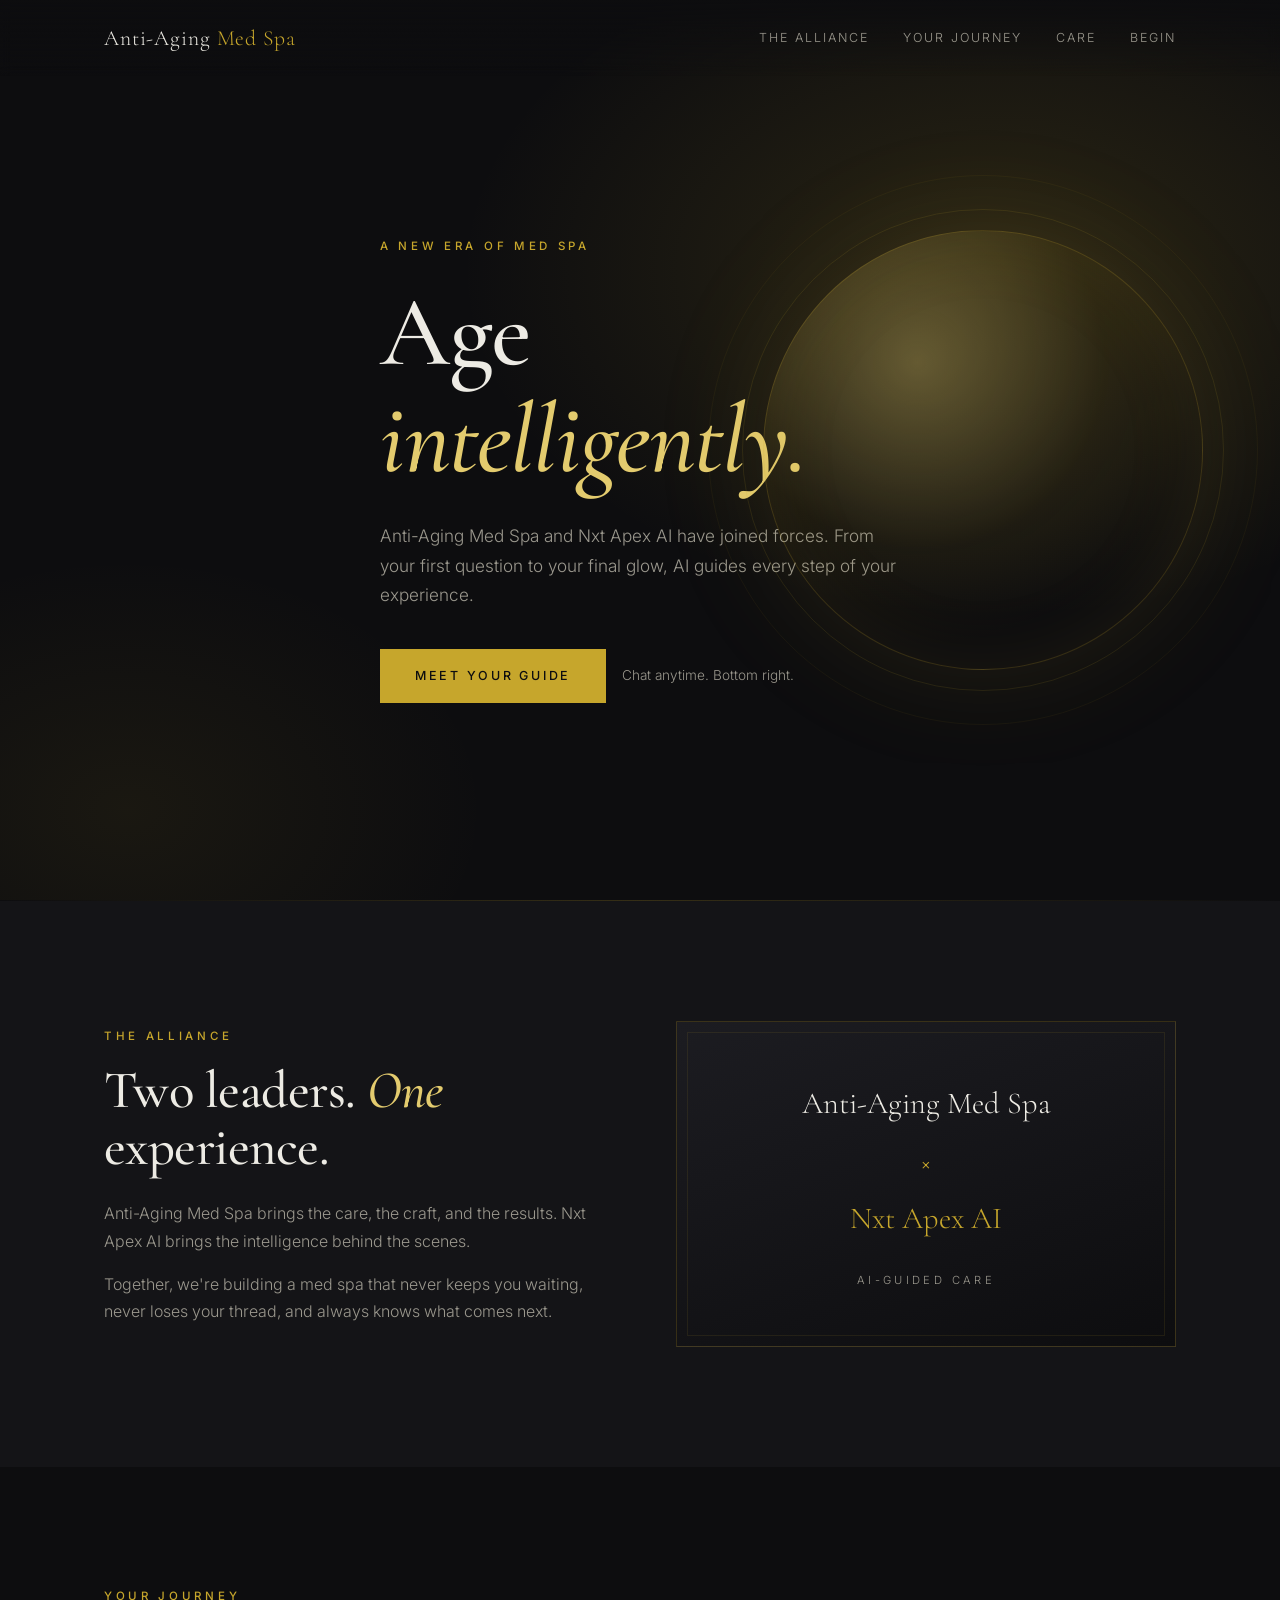
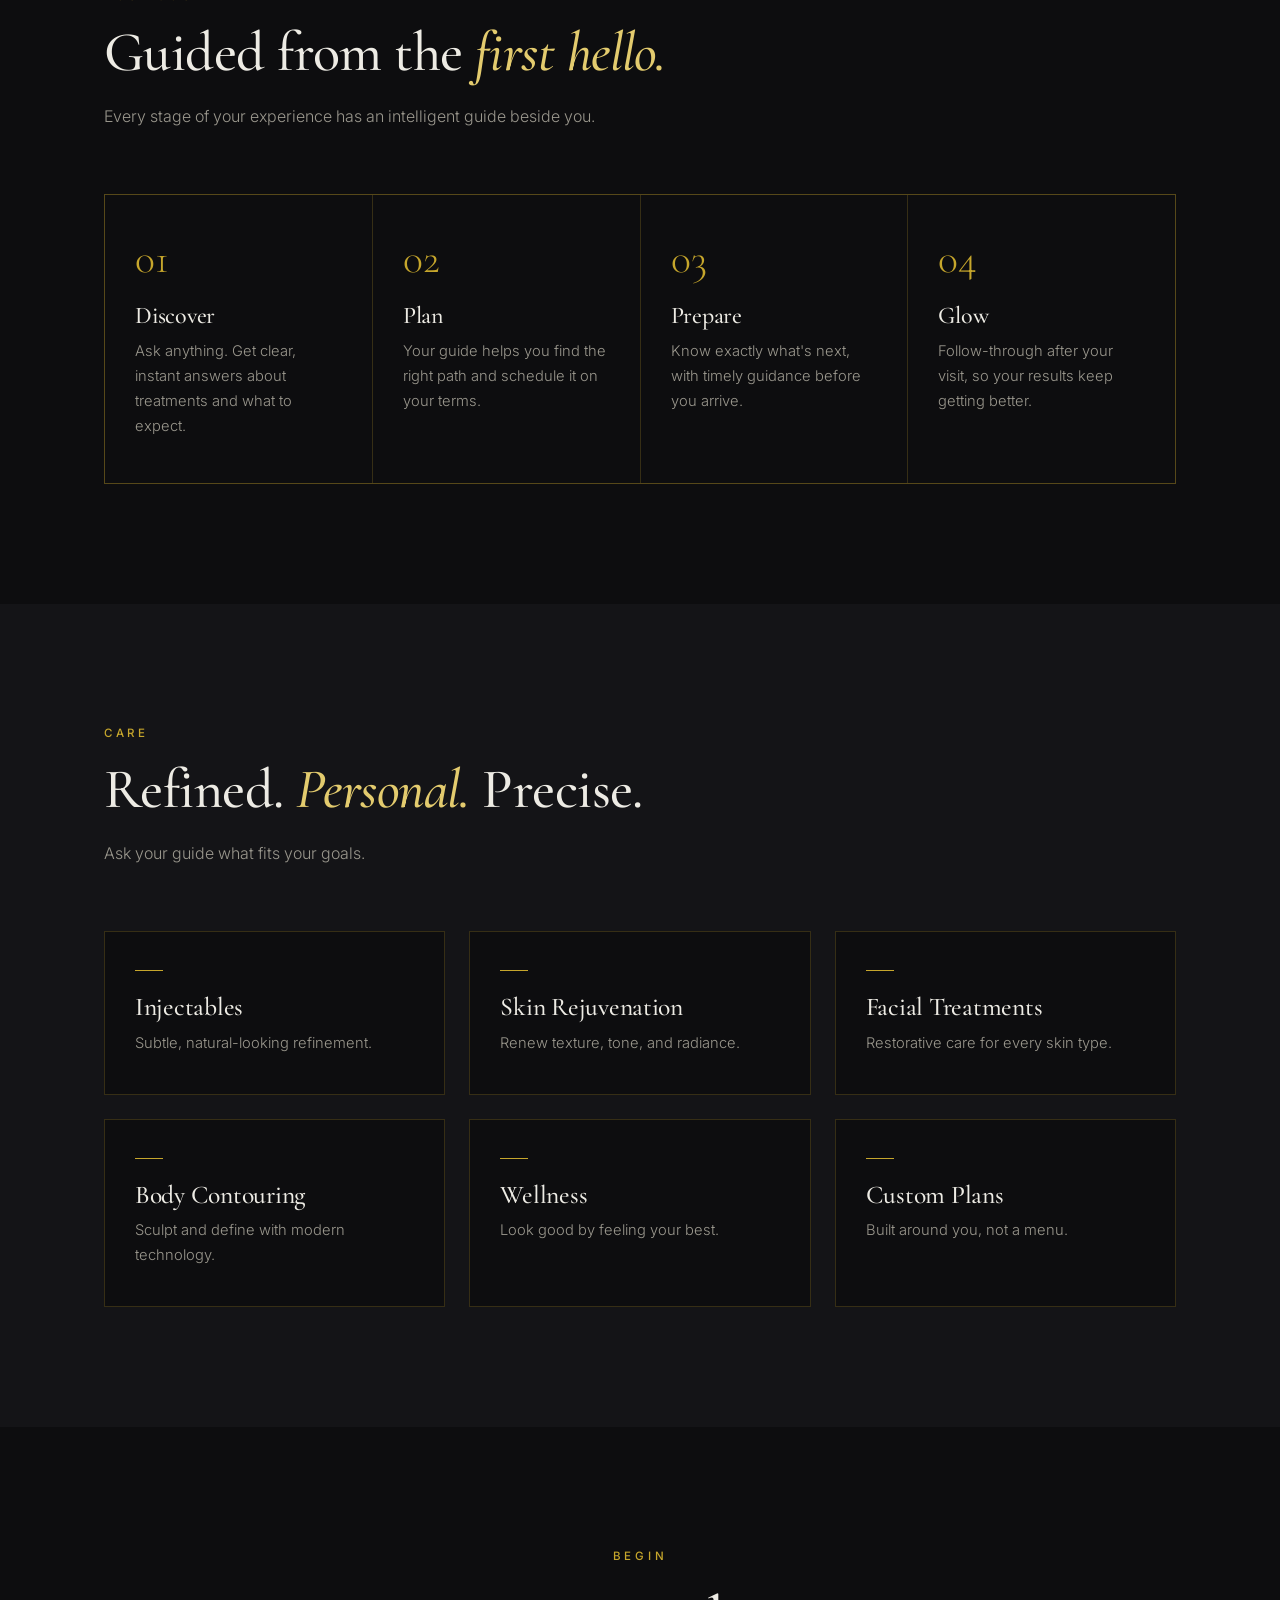
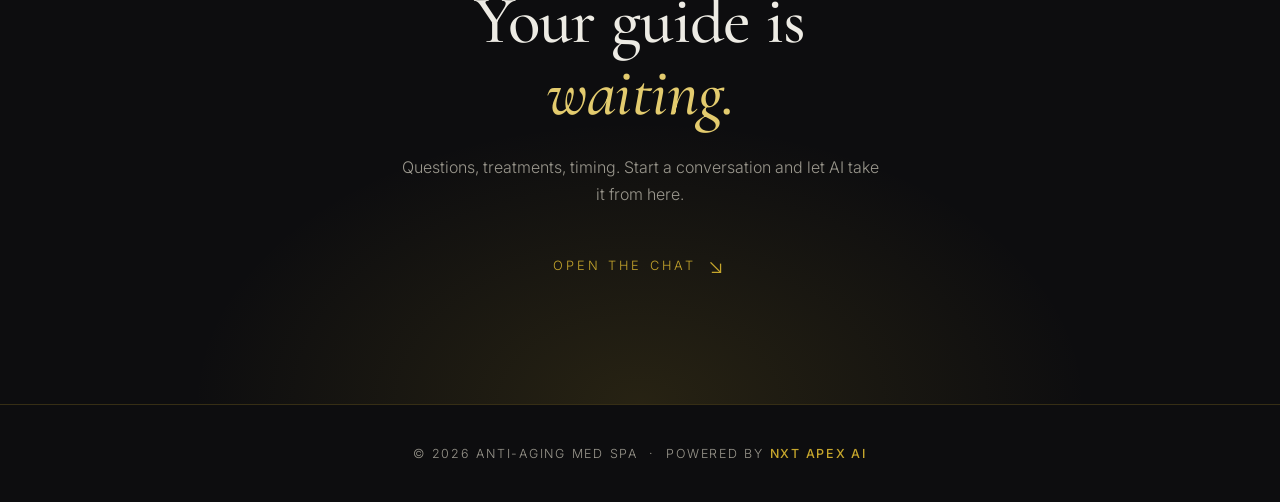
<file: antiaging-medspa/index.html>
<!DOCTYPE html>
<html lang="en">
<head>
<meta charset="UTF-8">
<meta name="viewport" content="width=device-width, initial-scale=1">
<title>Anti-Aging Med Spa | The AI-Guided Med Spa Experience</title>
<meta name="description" content="Anti-Aging Med Spa and Nxt Apex AI have joined forces. AI guides your entire experience, from first question to final glow.">
<link rel="preconnect" href="https://fonts.googleapis.com">
<link rel="preconnect" href="https://fonts.gstatic.com" crossorigin>
<link href="https://fonts.googleapis.com/css2?family=Cormorant+Garamond:ital,wght@0,400;0,500;0,600;1,400;1,500&family=Inter:wght@300;400;500;600&display=swap" rel="stylesheet">
<style>
  :root{
    --gold:#C6A62C;
    --gold-soft:#E3CB6E;
    --ink:#0D0D0F;
    --ink-2:#141417;
    --ink-3:#1c1c21;
    --line:rgba(198,166,44,.22);
    --text:#EDEBE4;
    --muted:#9a978d;
  }
  *{box-sizing:border-box;margin:0;padding:0}
  html{scroll-behavior:smooth}
  body{background:var(--ink);color:var(--text);font-family:'Inter',system-ui,sans-serif;font-weight:300;line-height:1.7;-webkit-font-smoothing:antialiased;overflow-x:hidden}
  h1,h2,h3{font-family:'Cormorant Garamond',Georgia,serif;font-weight:500;line-height:1.08;letter-spacing:-.01em}
  a{color:inherit;text-decoration:none}
  .wrap{max-width:1120px;margin:0 auto;padding:0 24px}
  .eyebrow{font-size:.72rem;letter-spacing:.32em;text-transform:uppercase;color:var(--gold);font-weight:500}
  .gold{color:var(--gold)}
  em{font-style:italic;color:var(--gold-soft)}

  /* nav */
  nav{position:fixed;inset:0 0 auto 0;z-index:50;background:linear-gradient(to bottom,rgba(13,13,15,.92),rgba(13,13,15,0));backdrop-filter:blur(6px)}
  nav .wrap{display:flex;align-items:center;justify-content:space-between;height:76px}
  .logo{font-family:'Cormorant Garamond',serif;font-size:1.35rem;letter-spacing:.04em}
  .logo span{color:var(--gold)}
  nav ul{display:flex;gap:34px;list-style:none;font-size:.78rem;letter-spacing:.16em;text-transform:uppercase}
  nav ul a{color:var(--muted);transition:color .3s}
  nav ul a:hover{color:var(--gold)}
  @media(max-width:720px){nav ul{display:none}}

  /* hero */
  .hero{min-height:100vh;display:flex;align-items:center;position:relative;padding:130px 0 90px;
    background:
      radial-gradient(60% 55% at 78% 30%,rgba(198,166,44,.16),transparent 70%),
      radial-gradient(40% 40% at 10% 90%,rgba(198,166,44,.07),transparent 70%),
      var(--ink)}
  .hero h1{font-size:clamp(2.9rem,8vw,6.2rem);margin:22px 0 28px;max-width:11ch}
  .hero p.lead{max-width:520px;color:var(--muted);font-size:1.08rem}
  .hero-cta{margin-top:40px;display:flex;flex-wrap:wrap;gap:16px;align-items:center}
  .btn{display:inline-block;padding:15px 34px;border:1px solid var(--gold);color:var(--gold);font-size:.78rem;letter-spacing:.22em;text-transform:uppercase;font-weight:500;transition:all .35s}
  .btn.fill{background:var(--gold);color:var(--ink)}
  .btn:hover{background:var(--gold);color:var(--ink)}
  .btn.fill:hover{background:var(--gold-soft);border-color:var(--gold-soft)}
  .hint{font-size:.85rem;color:var(--muted)}
  .orb{position:absolute;right:6%;top:50%;transform:translateY(-50%);width:min(38vw,440px);aspect-ratio:1;border-radius:50%;
    border:1px solid var(--line);
    background:radial-gradient(circle at 35% 30%,rgba(227,203,110,.35),rgba(198,166,44,.06) 45%,transparent 70%);
    box-shadow:0 0 120px rgba(198,166,44,.12),inset 0 0 80px rgba(198,166,44,.08);
    animation:float 9s ease-in-out infinite}
  .orb::before,.orb::after{content:"";position:absolute;inset:-22px;border-radius:50%;border:1px solid rgba(198,166,44,.12)}
  .orb::after{inset:-56px;border-color:rgba(198,166,44,.06)}
  @keyframes float{50%{transform:translateY(-54%)}}
  @media(max-width:860px){.orb{opacity:.35;right:-14%;width:80vw}}

  /* sections */
  section{padding:120px 0}
  .head{max-width:620px;margin-bottom:64px}
  .head h2{font-size:clamp(2.1rem,5vw,3.5rem);margin-top:16px}
  .head p{color:var(--muted);margin-top:20px}
  .rule{height:1px;background:linear-gradient(90deg,transparent,var(--line),transparent)}

  /* alliance */
  .alliance{background:var(--ink-2)}
  .split{display:grid;grid-template-columns:1fr 1fr;gap:72px;align-items:center}
  @media(max-width:860px){.split{grid-template-columns:1fr;gap:40px}}
  .split h2{font-size:clamp(2.1rem,4.6vw,3.3rem);margin:16px 0 24px}
  .split p{color:var(--muted);margin-bottom:16px}
  .badge{border:1px solid var(--line);padding:56px 40px;text-align:center;background:linear-gradient(160deg,var(--ink-3),var(--ink));position:relative}
  .badge::before{content:"";position:absolute;inset:10px;border:1px solid rgba(198,166,44,.1);pointer-events:none}
  .badge .a{font-family:'Cormorant Garamond',serif;font-size:1.9rem}
  .badge .x{color:var(--gold);font-size:1.6rem;margin:10px 0;font-family:'Cormorant Garamond',serif}
  .badge .b{font-family:'Cormorant Garamond',serif;font-size:1.9rem;color:var(--gold)}
  .badge small{display:block;margin-top:26px;font-size:.7rem;letter-spacing:.3em;text-transform:uppercase;color:var(--muted)}

  /* journey */
  .steps{display:grid;grid-template-columns:repeat(4,1fr);gap:1px;background:var(--line);border:1px solid var(--line)}
  @media(max-width:900px){.steps{grid-template-columns:repeat(2,1fr)}}
  @media(max-width:520px){.steps{grid-template-columns:1fr}}
  .step{background:var(--ink);padding:44px 30px;transition:background .4s}
  .step:hover{background:var(--ink-3)}
  .step .n{font-family:'Cormorant Garamond',serif;font-size:2.6rem;color:var(--gold);line-height:1}
  .step h3{font-size:1.5rem;margin:22px 0 10px}
  .step p{font-size:.92rem;color:var(--muted)}

  /* treatments */
  .treat{background:var(--ink-2)}
  .grid{display:grid;grid-template-columns:repeat(3,1fr);gap:24px}
  @media(max-width:900px){.grid{grid-template-columns:1fr 1fr}}
  @media(max-width:560px){.grid{grid-template-columns:1fr}}
  .card{border:1px solid var(--line);padding:38px 30px;background:var(--ink);transition:transform .4s,border-color .4s}
  .card:hover{transform:translateY(-6px);border-color:var(--gold)}
  .card i{display:block;width:28px;height:1px;background:var(--gold);margin-bottom:22px}
  .card h3{font-size:1.6rem;margin-bottom:10px}
  .card p{font-size:.92rem;color:var(--muted)}

  /* cta */
  .cta{text-align:center;background:
    radial-gradient(50% 70% at 50% 100%,rgba(198,166,44,.14),transparent 70%),var(--ink)}
  .cta h2{font-size:clamp(2.3rem,6vw,4.2rem);max-width:14ch;margin:18px auto 24px}
  .cta p{color:var(--muted);max-width:480px;margin:0 auto}
  .pointer{margin-top:40px;display:inline-flex;align-items:center;gap:12px;color:var(--gold);font-size:.8rem;letter-spacing:.24em;text-transform:uppercase}
  .pointer::after{content:"↘";font-size:1.3rem;animation:nudge 1.8s ease-in-out infinite}
  @keyframes nudge{50%{transform:translate(5px,5px)}}

  footer{border-top:1px solid var(--line);padding:38px 0;text-align:center;font-size:.78rem;letter-spacing:.14em;color:var(--muted);text-transform:uppercase}
  footer b{color:var(--gold);font-weight:500}

  /* reveal */
  .rv{opacity:0;transform:translateY(24px);transition:opacity .9s ease,transform .9s ease}
  .rv.in{opacity:1;transform:none}
  @media(prefers-reduced-motion:reduce){.rv{opacity:1;transform:none;transition:none}.orb,.pointer::after{animation:none}}
</style>
</head>
<body>

<nav>
  <div class="wrap">
    <a href="#top" class="logo">Anti-Aging <span>Med Spa</span></a>
    <ul>
      <li><a href="#alliance">The Alliance</a></li>
      <li><a href="#journey">Your Journey</a></li>
      <li><a href="#care">Care</a></li>
      <li><a href="#chat">Begin</a></li>
    </ul>
  </div>
</nav>

<header class="hero" id="top">
  <div class="orb" aria-hidden="true"></div>
  <div class="wrap">
    <div class="eyebrow">A New Era of Med Spa</div>
    <h1>Age <em>intelligently.</em></h1>
    <p class="lead">Anti-Aging Med Spa and Nxt Apex AI have joined forces. From your first question to your final glow, AI guides every step of your experience.</p>
    <div class="hero-cta">
      <a href="#chat" class="btn fill">Meet Your Guide</a>
      <span class="hint">Chat anytime. Bottom right.</span>
    </div>
  </div>
</header>

<div class="rule"></div>

<section class="alliance" id="alliance">
  <div class="wrap split">
    <div class="rv">
      <div class="eyebrow">The Alliance</div>
      <h2>Two leaders. <em>One</em> experience.</h2>
      <p>Anti-Aging Med Spa brings the care, the craft, and the results. Nxt Apex AI brings the intelligence behind the scenes.</p>
      <p>Together, we're building a med spa that never keeps you waiting, never loses your thread, and always knows what comes next.</p>
    </div>
    <div class="badge rv">
      <div class="a">Anti-Aging Med Spa</div>
      <div class="x">×</div>
      <div class="b">Nxt Apex AI</div>
      <small>AI-Guided Care</small>
    </div>
  </div>
</section>

<section id="journey">
  <div class="wrap">
    <div class="head rv">
      <div class="eyebrow">Your Journey</div>
      <h2>Guided from the <em>first hello.</em></h2>
      <p>Every stage of your experience has an intelligent guide beside you.</p>
    </div>
    <div class="steps rv">
      <div class="step"><div class="n">01</div><h3>Discover</h3><p>Ask anything. Get clear, instant answers about treatments and what to expect.</p></div>
      <div class="step"><div class="n">02</div><h3>Plan</h3><p>Your guide helps you find the right path and schedule it on your terms.</p></div>
      <div class="step"><div class="n">03</div><h3>Prepare</h3><p>Know exactly what's next, with timely guidance before you arrive.</p></div>
      <div class="step"><div class="n">04</div><h3>Glow</h3><p>Follow-through after your visit, so your results keep getting better.</p></div>
    </div>
  </div>
</section>

<section class="treat" id="care">
  <div class="wrap">
    <div class="head rv">
      <div class="eyebrow">Care</div>
      <h2>Refined. <em>Personal.</em> Precise.</h2>
      <p>Ask your guide what fits your goals.</p>
    </div>
    <div class="grid">
      <div class="card rv"><i></i><h3>Injectables</h3><p>Subtle, natural-looking refinement.</p></div>
      <div class="card rv"><i></i><h3>Skin Rejuvenation</h3><p>Renew texture, tone, and radiance.</p></div>
      <div class="card rv"><i></i><h3>Facial Treatments</h3><p>Restorative care for every skin type.</p></div>
      <div class="card rv"><i></i><h3>Body Contouring</h3><p>Sculpt and define with modern technology.</p></div>
      <div class="card rv"><i></i><h3>Wellness</h3><p>Look good by feeling your best.</p></div>
      <div class="card rv"><i></i><h3>Custom Plans</h3><p>Built around you, not a menu.</p></div>
    </div>
  </div>
</section>

<section class="cta" id="chat">
  <div class="wrap rv">
    <div class="eyebrow">Begin</div>
    <h2>Your guide is <em>waiting.</em></h2>
    <p>Questions, treatments, timing. Start a conversation and let AI take it from here.</p>
    <div class="pointer">Open the chat</div>
  </div>
</section>

<footer>
  <div class="wrap">© <span id="yr"></span> Anti-Aging Med Spa &nbsp;·&nbsp; Powered by <b>Nxt Apex AI</b></div>
</footer>

<script>
  document.getElementById('yr').textContent = new Date().getFullYear();
  var io = new IntersectionObserver(function(es){
    es.forEach(function(e){ if(e.isIntersecting){ e.target.classList.add('in'); io.unobserve(e.target); } });
  },{threshold:.12});
  document.querySelectorAll('.rv').forEach(function(el){ io.observe(el); });
</script>

<!-- AI chat agent -->
<script src="https://widgets.leadconnectorhq.com/loader.js" data-resources-url="https://widgets.leadconnectorhq.com/chat-widget/loader.js" data-widget-id="6abc561bcdeb03a6d50b15b5" data-source="WEB_USER"></script>

</body>
</html>
</file>
